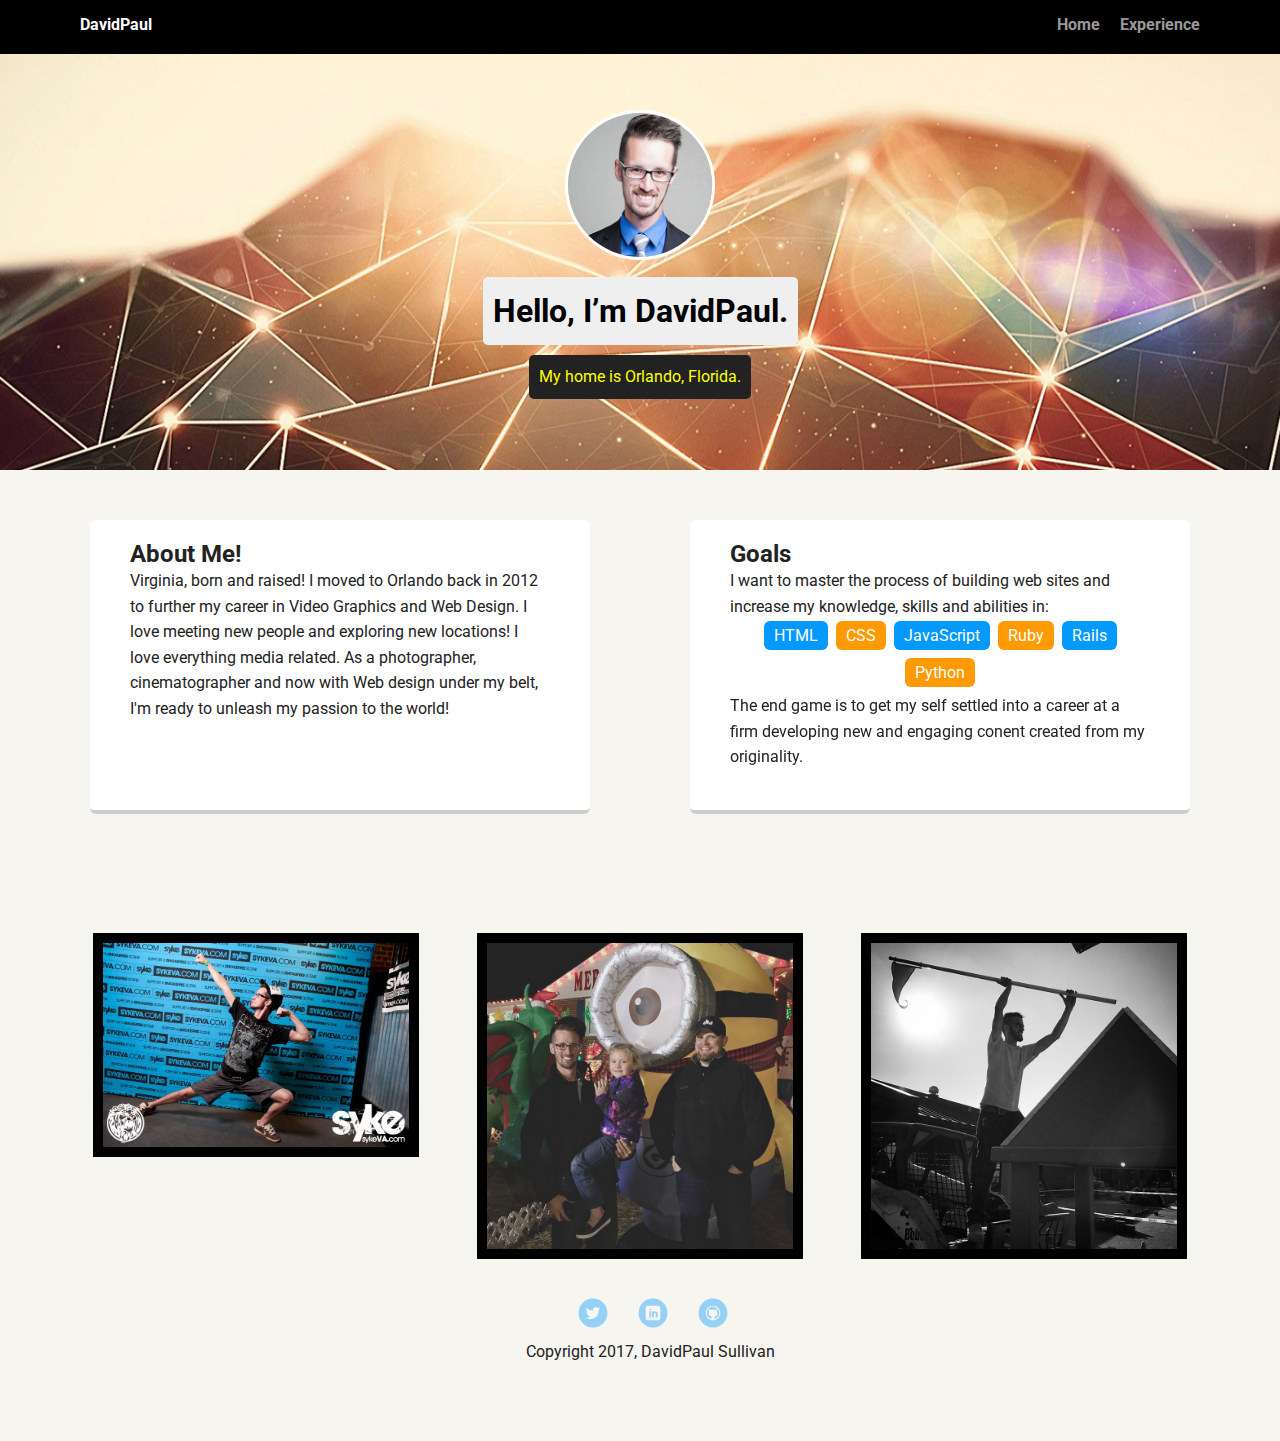
<file: index.html>
<!doctype html>
<html lang="en">
<head>
  <meta charset="utf-8">
  <title>DavidPaul Sullivan's Profile</title>
  <meta name="viewport" content="width=device-width, initial-scale=1.0">
  <link rel="stylesheet" href="styles.css">
  <link href="https://fonts.googleapis.com/css?family=Muli%7CRoboto:400,300,500,700,900" rel="stylesheet"></head>
  <body>

    <div class="main-nav">
        <ul class="nav">
          <li class="name">DavidPaul</li>
          <li><a href="index.html">Home</a></li>
          <li><a href="experience.html">Experience</a></li>
        </ul>
    </div>

    <header>
      <img src="images/me.png" alt="A self portrait of DavidPaul" class="profile-image">
      <h1 class="tag name">Hello, I’m DavidPaul.</h1>
      <p class="tag location">My home is Orlando, Florida.</p>
    </header>

    <main class="flex">
      <div class="card">
        <h2>About Me!</h2>
        <p>Virginia, born and raised! I moved to Orlando back in 2012 to further my career in Video Graphics and Web Design. I love meeting new people and exploring new locations! I love everything media related. As a photographer, cinematographer and now with Web design under my belt, I'm ready to unleash my passion to the world!</p>
      </div> 

      <div class="card">
        <h2>Goals</h2>
        <p>I want to master the process of building web sites and increase my knowledge, skills and abilities in:</p>
        <ul class="skills">
          <li>HTML</li>
          <li>CSS</li>
          <li>JavaScript</li>
          <li>Ruby</li>
          <li>Rails</li>
			<li>Python</li>
        </ul>
        <p>The end game is to get my self settled into a career at a firm developing new and engaging conent created from my originality.</p>
      </div> 
        
    </main>
            <div id="wrapper">

          <ul id=gallery>
            <li>
             <img src="images/hardcore_pose.jpg" alt="Me posing in my favorite pose for shows!">
            </li>
            <li>
              <img src="images/niece.JPG" alt="A picture of me, my niece and brther-in-law.">
            </li>
            <li>
              <img src="images/flag.jpg" alt="Image of my installing playground equipment.">
            </li>
         </ul> 
    </div>

    <footer>
      <ul>
        <li><a href="https://twitter.com/Sullinator07" class="social twitter">Twitter</a></li>
        <li><a href="https://linkedin.com/in/davidpaul-sullivan/" class="social linkedin">LinkedIn</a></li>
        <li><a href="https://github.com/davidPSullivan" class="social github">Github</a></li>
      </ul>
      <p class="copyright">Copyright 2017, DavidPaul Sullivan</p>
    </footer>
  </body>
  </html>
</file>
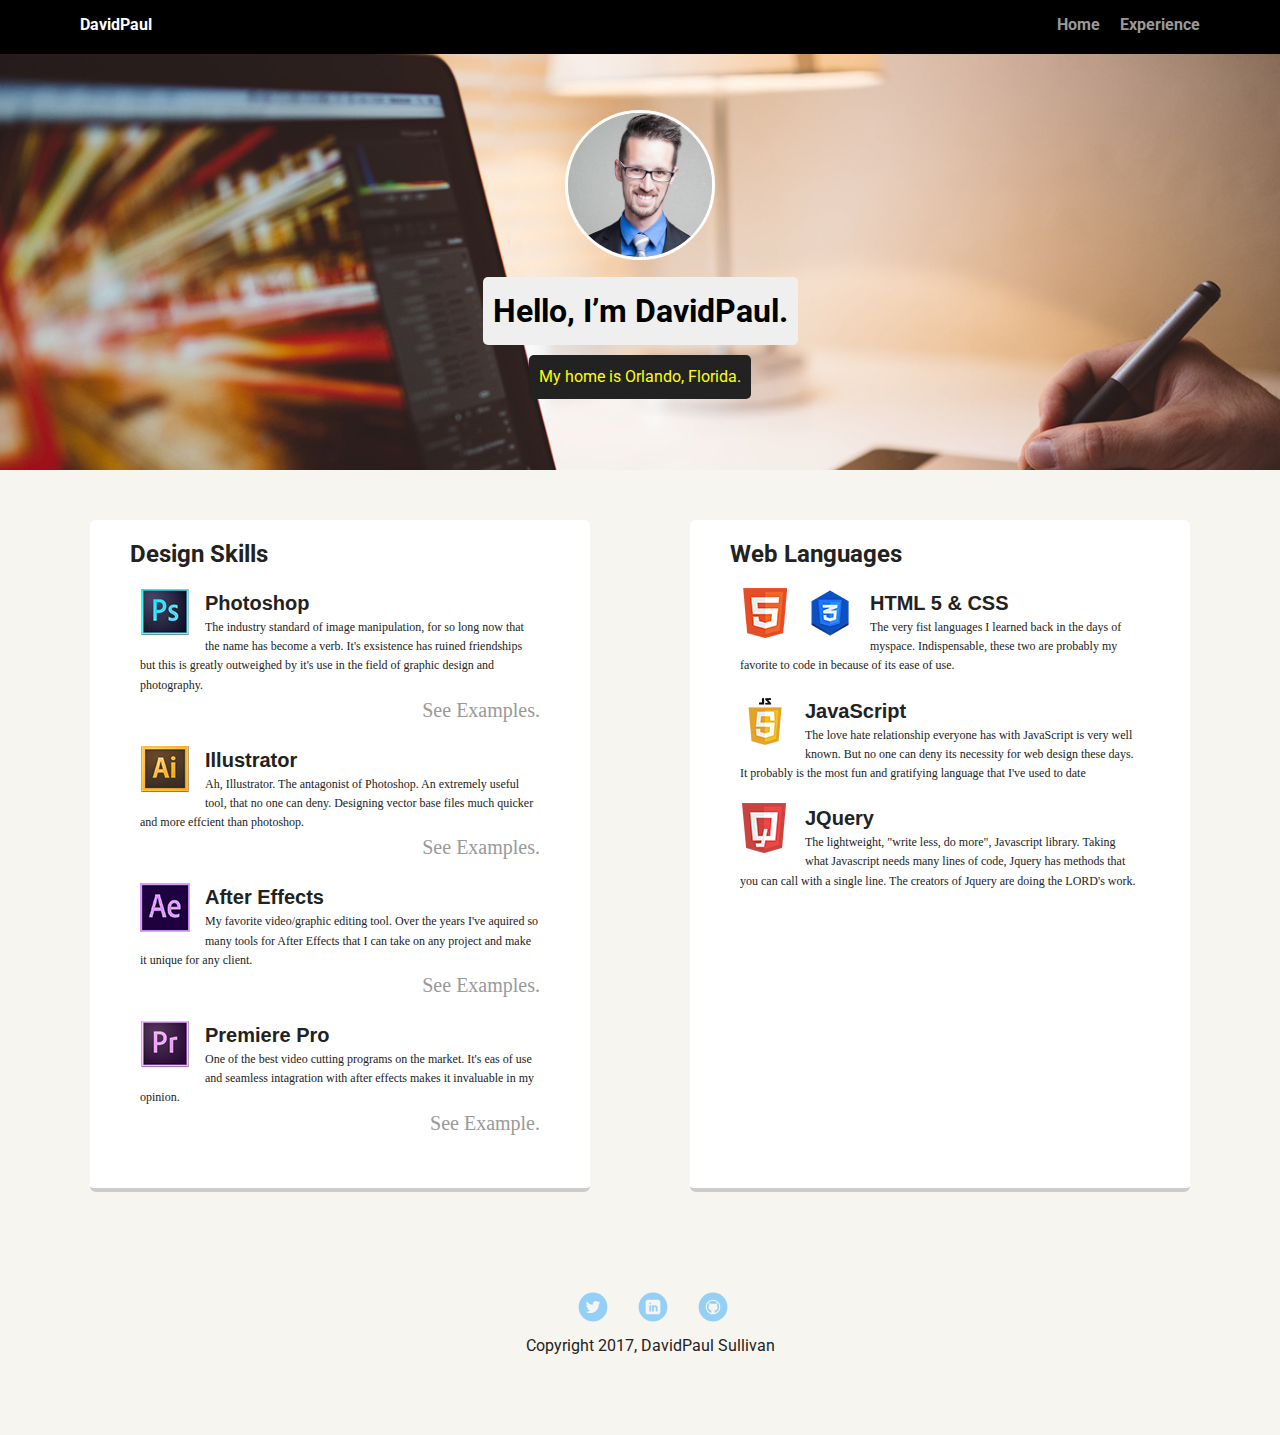
<file: experience.html>
<!doctype html>
<html lang="en">
<head>
  <meta charset="utf-8">
  <title>DavidPaul Sullivan's Profile</title>
  <meta name="viewport" content="width=device-width, initial-scale=1.0">
  <link rel="stylesheet" href="styles.css">
  <link href="https://fonts.googleapis.com/css?family=Muli%7CRoboto:400,300,500,700,900" rel="stylesheet"></head>
  <body>

    <div class="main-nav">
        <ul class="nav">
          <li class="name">DavidPaul</li>
          <li><a href="index.html">Home</a></li>
          <li><a href="experience.html">Experience</a></li>
        </ul>
    </div>

    <header class="header_2">
      <img src="images/me.png" alt="A self portrait of DavidPaul" class="profile-image">
      <h1 class="tag name">Hello, I’m DavidPaul.</h1>
      <p class="tag location">My home is Orlando, Florida.</p>
    </header>

    <main class="flex">
        
      <div class="card">
    <h2 style="margin-bottom: 10px;">Design Skills</h2>
  <ul>
    <li>
      <img src="images/photoshop.png" alt="photoshop icon">
      <h3>Photoshop</h3>
      <p>The industry standard of image manipulation, for so long now that the name has become a verb. It's exsistence has ruined friendships but this is greatly outweighed by it's use in the field of graphic design and photography. </p>
      <a href="https://www.nazaritemedia.com" target="_blank">See Examples.</a>
    </li>
      
    <li>
      <img src="images/ai.png" alt="Illustrator icon">
      <h3>Illustrator</h3>
      <p>Ah, Illustrator. The antagonist of Photoshop. An extremely useful tool, that no one can deny. Designing vector base files much quicker and more effcient than photoshop.</p>
    <a href="https://www.nazaritemedia.com" target="_blank">See Examples.</a>
    </li>

    <li>
      <img src="images/ae.png" alt="After effects icon">
      <h3>After Effects</h3>
      <p>My favorite video/graphic editing tool. Over the years I've aquired so many tools for After Effects that I can take on any project and make it unique for any client.</p>
      <a href="https://youtu.be/Fg9qONmmWgE?list=PLF4BpWllkomgY8E2nVm7CnWmMNaFfn0YL" target="_blank">See Examples.</a>
    </li>

    <li>
      <img src="images/pr.png" alt="Premiere Pro icon">
      <h3>Premiere Pro</h3>
      <p>One of the best video cutting programs on the market. It's eas of use and seamless intagration with after effects makes it invaluable in my opinion. </p>
      <a href="https://vimeo.com/170838058" target="_blank">See Example.</a>
    </li>
  </ul>
      </div> 

      <div class="card">
          <h2 style="margin-bottom: 10px;">Web Languages</h2>
  <ul>
    <li>
      <img src="images/html.png" alt="HTML 5 icon"><img src="images/css.png" alt="CSS icon">
      <h3>HTML 5 & CSS</h3>
      <p>The very fist languages I learned back in the days of myspace. Indispensable, these two are probably my favorite to code in because of its ease of use.</p>
    </li>
      

    <li>
      <img src="images/js.png" alt="Javascript icon" >
      <h3>JavaScript</h3>
      <p>The love hate relationship everyone has with JavaScript is very well known. But no one can deny its necessity for web design these days. It probably is the most fun and gratifying language that I've used to date</p>
    </li>

    <li>
      <img src="images/jq.png" alt="Jquery icon">
      <h3>JQuery</h3>
      <p>The lightweight, "write less, do more", Javascript library. Taking what Javascript needs many lines of code, Jquery has methods that you can call with a single line. The creators of Jquery are doing the LORD's work.</p>
    </li>
  </ul>

      </div> 

    </main>
    <footer>
      <ul>
        <li><a href="https://twitter.com/Sullinator07" class="social twitter">Twitter</a></li>
        <li><a href="https://linkedin.com/in/davidpaul-sullivan/" class="social linkedin">LinkedIn</a></li>
        <li><a href="https://github.com/davidPSullivan" class="social github">Github</a></li>
      </ul>
      <p class="copyright">Copyright 2017, DavidPaul Sullivan</p>
    </footer>
  </body>
  </html>
</file>
<file: styles.css>
/* Global Layout Set-up */
* { 
  box-sizing: border-box;
}
  
body {
  margin: 0;
  padding: 0;
  text-align: center;
  font-family: 'Roboto', sans-serif;
  color: #222;
  background: #f7f5f0;
}
/* Link Styles */

a {
  text-decoration: none;
  color: #999;
}
a:hover {
  color: #6633ff;
}

/* Section Styles */

.main-nav {
  width: 100%;
  background: black;
  min-height: 30px;
  padding: 10px;
  position: fixed;
  text-align: center;
}
.nav {
  display: flex;
  justify-content: space-around;
  font-weight: 700;
  list-style-type: none;
  margin: 0 auto;
  padding: 0;
}

.nav .name {
    display: block;
    margin-right: auto;
    color: white;
}
.nav li {
  padding: 5px 10px 10px 10px;
}
.nav a {
  transition: all .5s;
}
.nav a:hover {
  color: white
}

header {
  text-align: center;
  background: url('images/portland.jpg') no-repeat top center ;
  background-size: cover;
  overflow: hidden;
  padding-top: 60px;
}
header {
  line-height: 1.5;
}

.header_2 {
  text-align: center;
  background: url('images/experience.jpg') no-repeat top center ;
  background-size: cover;
  overflow: hidden;
  padding-top: 60px;
}
header {
  line-height: 1.5;
}
header .profile-image {
  margin-top: 50px;
  width: 150px;
  height: 150px;
  border-radius: 50%;
  border: 3px solid white;
  transition: all .5s;
}
header .profile-image:hover {
  transform: scale(1.2) rotate(5deg);
}
.tag {
  background-color: #efefef;
  color: black;
  padding: 10px;
  border-radius: 5px;
  display: table;
  margin: 10px auto;
} 
.location {
  background-color: #222;
  color: yellow;
}
.card {
  margin: 30px;
  padding: 20px 40px 40px;
  max-width: 500px;
  text-align: left;
  background: #fff;
  border-bottom: 4px solid #ccc;
  border-radius: 6px;
  transition: all .5s;
    height: auto;
}

.card:hover {
  border-color: #ff99ff;
}

ul.skills {
  padding: 0;
  text-align: center;
}

.skills li {
  border-radius: 6px;
  display: inline-block;
  background: #ff9904;
  color: white;
  padding: 5px 10px;
  margin: 2px;
}

.skills li:nth-child(odd) {
  background: #0399ff;
}

footer {
  width: 100%;
  min-height: 30px;
  padding: 20px 0 40px 20px;
}

footer .copyright {
  top: -8px;
  font-size: .75em;
}

footer ul {
  list-style-type: none;
  margin: 0;
  padding: 0;
}

footer ul li {
  display: inline-block;
}

a.social {
  display: inline-block;
  text-indent: -9999px;
  margin-left: 5px;
  width: 30px;
  height: 30px;
  background-size: 30px 30px;
  opacity: .4;
  transition: all .5s;
}
a.twitter {
  background-image: url(images/twitter.svg);
}
a.linkedin {
  background-image: url(images/linkedin.svg);
}
a.github {
  background-image: url(images/github.svg);
}
a.website {
  background-image: url(images/website.png);
}
a.social:hover {
  opacity: 1;
}
.clearfix {
  clear: both;
}


/* List items for Experience */


* {margin: 0; padding: 0;}

.experience {
  margin: 20px;
}

experience ul {
  list-style-type: none;
  width: 500px;
}

h3 {
  font: bold 20px/1.5 Helvetica, Verdana, sans-serif;
}

li img {
  float: left;
  margin: 0 15px 0 0;
}

li p {
  font: 200 12px/1.5 Georgia, Times New Roman, serif;
}

li {
  padding: 10px;
  overflow: auto;
}

li:hover {
  background: #eee;
  cursor: pointer;
}

.card a {
    display:block;
    text-align: right;
    font: 100 20px/1.5 Georgia, Times New Roman, serif;
}

/* Bio Images */

#wrapper{
    margin: 0 auto;
    padding: 60px 5%;
}



#gallery{
    list-style: none;
}

img{
    max-width: 100%;
    padding: 0;
    margin: 0;   
    }    

#gallery{
    padding: 0;
    margin: 0;
    list-style: none;
    
}


#gallery li{
    float: left;
    width: 100%;
    margin: 2.5%;
    background-color: black;
}



/* Styles for larger screens */
@media screen and (min-width: 720px) {
  
  .flex {
      display: -ms-flexbox;      /* TWEENER - IE 10 */
      display: flex; 
      max-width: 1200px;
      -ms-flex-pack: distribute;
      justify-content: space-around;
      margin: 0 auto;
  }

  header {
    min-height: 470px;
  }

  .nav {
    max-width: 1200px;
    padding: 0 30px;
  }


  main {
    padding-top: 20px;
  }

  main p {
    line-height: 1.6em;
  }

  footer {
    font-size: 1.3em;
    max-width: 1200px;
    margin: 40px auto;
  }
    
#gallery{
    padding: 0;
    margin: 0;
    list-style: none;
    
}


#gallery li{
    float: left;
    width: 28.3333%;
    margin: 2.5%;
    background-color: black;
    
}
    
#gallery li{
    width: 28.3333%;
}
}
</file>
